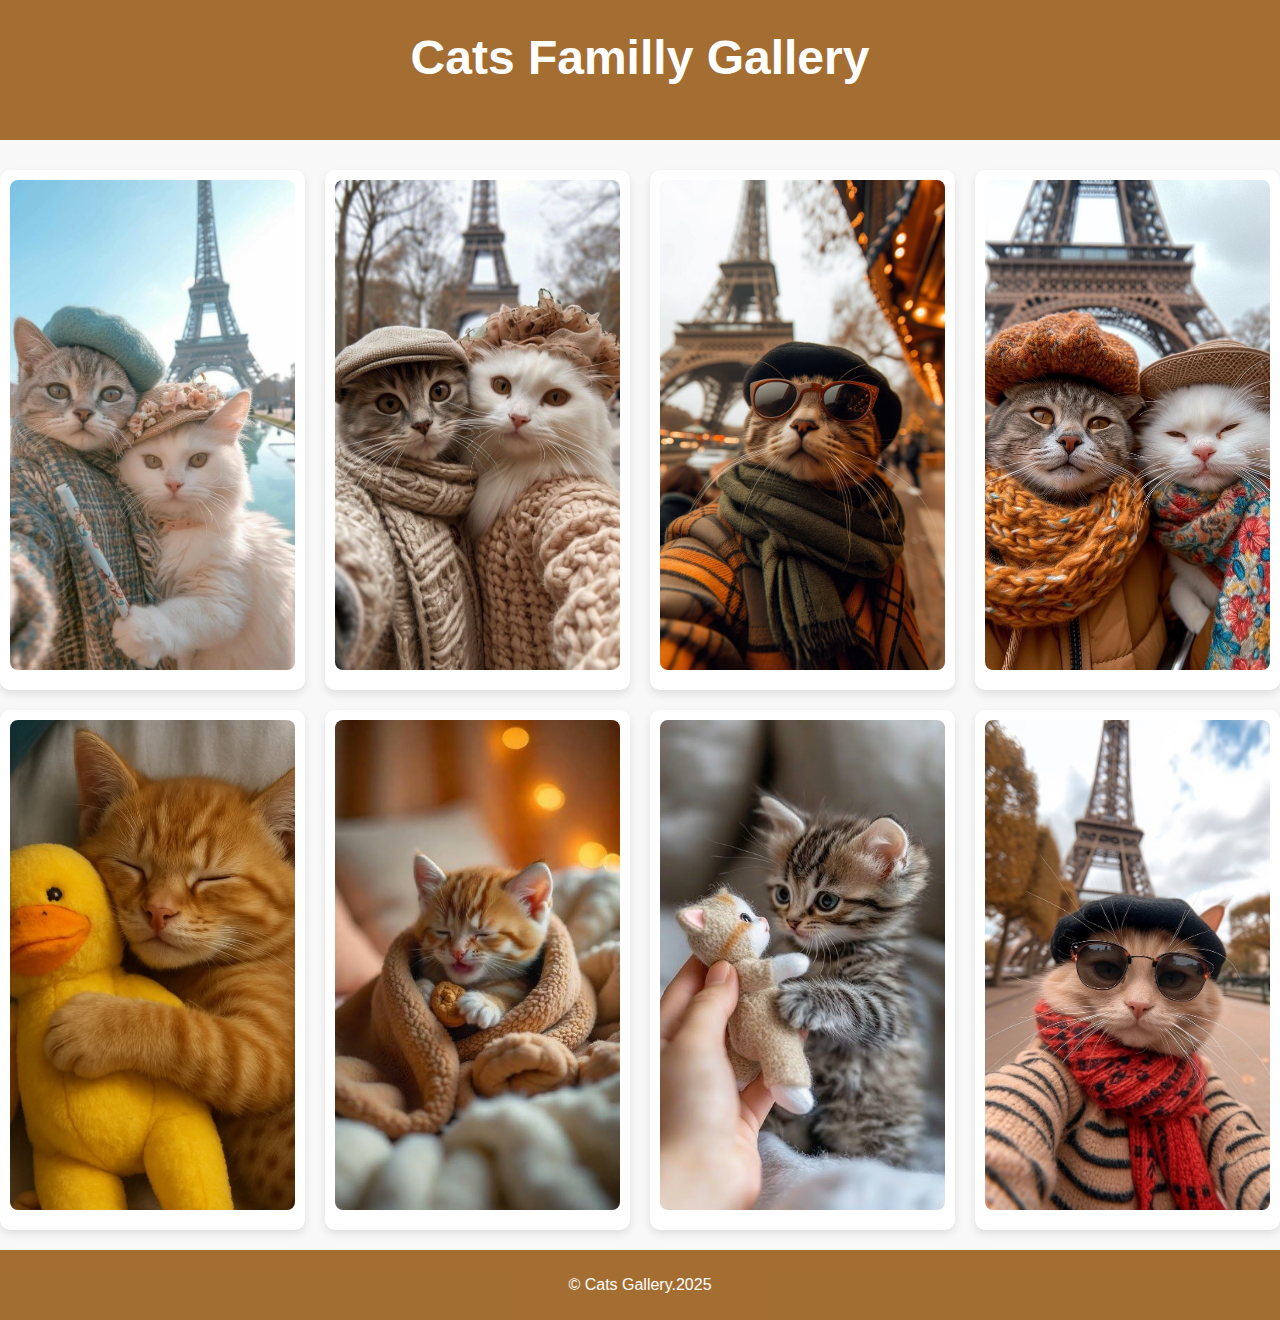
<file: Projet.js/index.html>
<!DOCTYPE html>
<html lang="en">
<head>
    <meta charset="UTF-8">
    <meta name="viewport" content="width=device-width, initial-scale=1.0">
    <title>Cats Gallery</title>
    <link rel="stylesheet" href="style.css">
</head>
<body>
    <header>
        <h1 > Cats Familly Gallery</h1>
    </header>

    <main>
        <div class="gallery-container">
            <div class="gallery-item">
                <img src='cat6.jpg' alt="Cat 6">
                
            </div>
            <div class="gallery-item">
                <img src='cat7jpg.jpg' alt="Cat 7">
                
            </div>
            <div class="gallery-item">
                <img src='cate8jpg.jpg' alt="Cat 8">
                 
            </div>
            <div class="gallery-item">
                <img src='cat9jpg.jpg' alt="Cat 9">
                 
            </div>
            <div class="gallery-item">
                <img src='cat15.jpg' alt="Cat 15">
                 
            </div>
            <div class="gallery-item">
                <img src='cat16.jpg' alt="Cat 16">
                
            </div>
            <div class="gallery-item">
                <img src='cat13.jpg' alt="Cat 13">
                 
            </div>
            <div class="gallery-item">
                <img src='cat4.jpg' alt="Cat 4">
                
            </div>
        </div>
    </main>

    <footer>
        <p>&copy; Cats Gallery.2025</p>
    </footer>
</body>
</html>
</file>
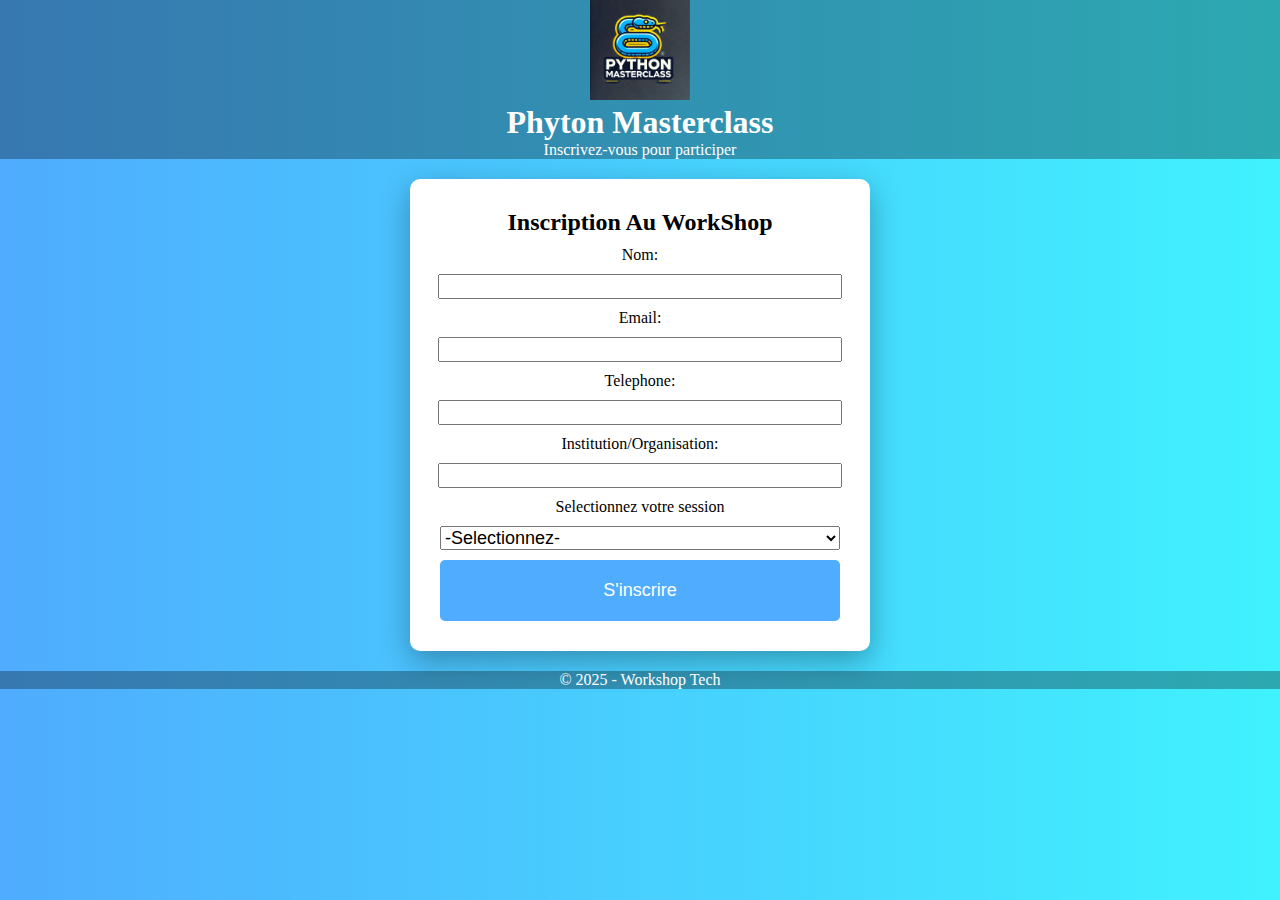
<file: WorkShop/index.html>
<!DOCTYPE html>
<head>
    <meta charset="UTF-8">
    <meta name="viewport" content="width=device-width, initial-scale=1.0">
    <title>Inscription WorkShop </title>
    <link rel="stylesheet" href="/WorkShop/style.css">
</head>
<body>
    <header>
        <img src="photo_2025-03-11_14-07-13.jpg" alt="Logo Workshop" class="logo">
        <h1>Phyton Masterclass</h1>
        <p>Inscrivez-vous pour participer</p>
    </header>
       
    
    <div class="form-container">
        
        <form>
            <h2>Inscription Au WorkShop</h2>
            <label for="nom">Nom:</label>
            <input type="text" id="nom complet" name="nom complet" required> 

            <label for="email">Email: </label>
            <input type="email" id="email" name="email" required>

            <label for="Telephone">Telephone: </label>
            <input type="Number" id="Number" name="Number" required>

            <label for="Entreprise/Organisation">Institution/Organisation:</label>
            <input type="text" id="Entreprise/Organisation" name="Entreprise/Organisation" required>

            <label for="Workshop">Selectionnez votre session</label>
            <select id="Workshop"  name="WorkShop">
              <option disabled selected>-Selectionnez-</option>
               <option value="session1">Debutant</option>
               <option value="session2">Avancé</option>
               <option value="session3">intermédiaire</option>

            </select>   
            <button type="submit">S'inscrire</button>
        </form>
    </div>
     <footer>
        <p>&copy; 2025 - Workshop Tech</p>
     </footer>

</body>
 </html>
</file>
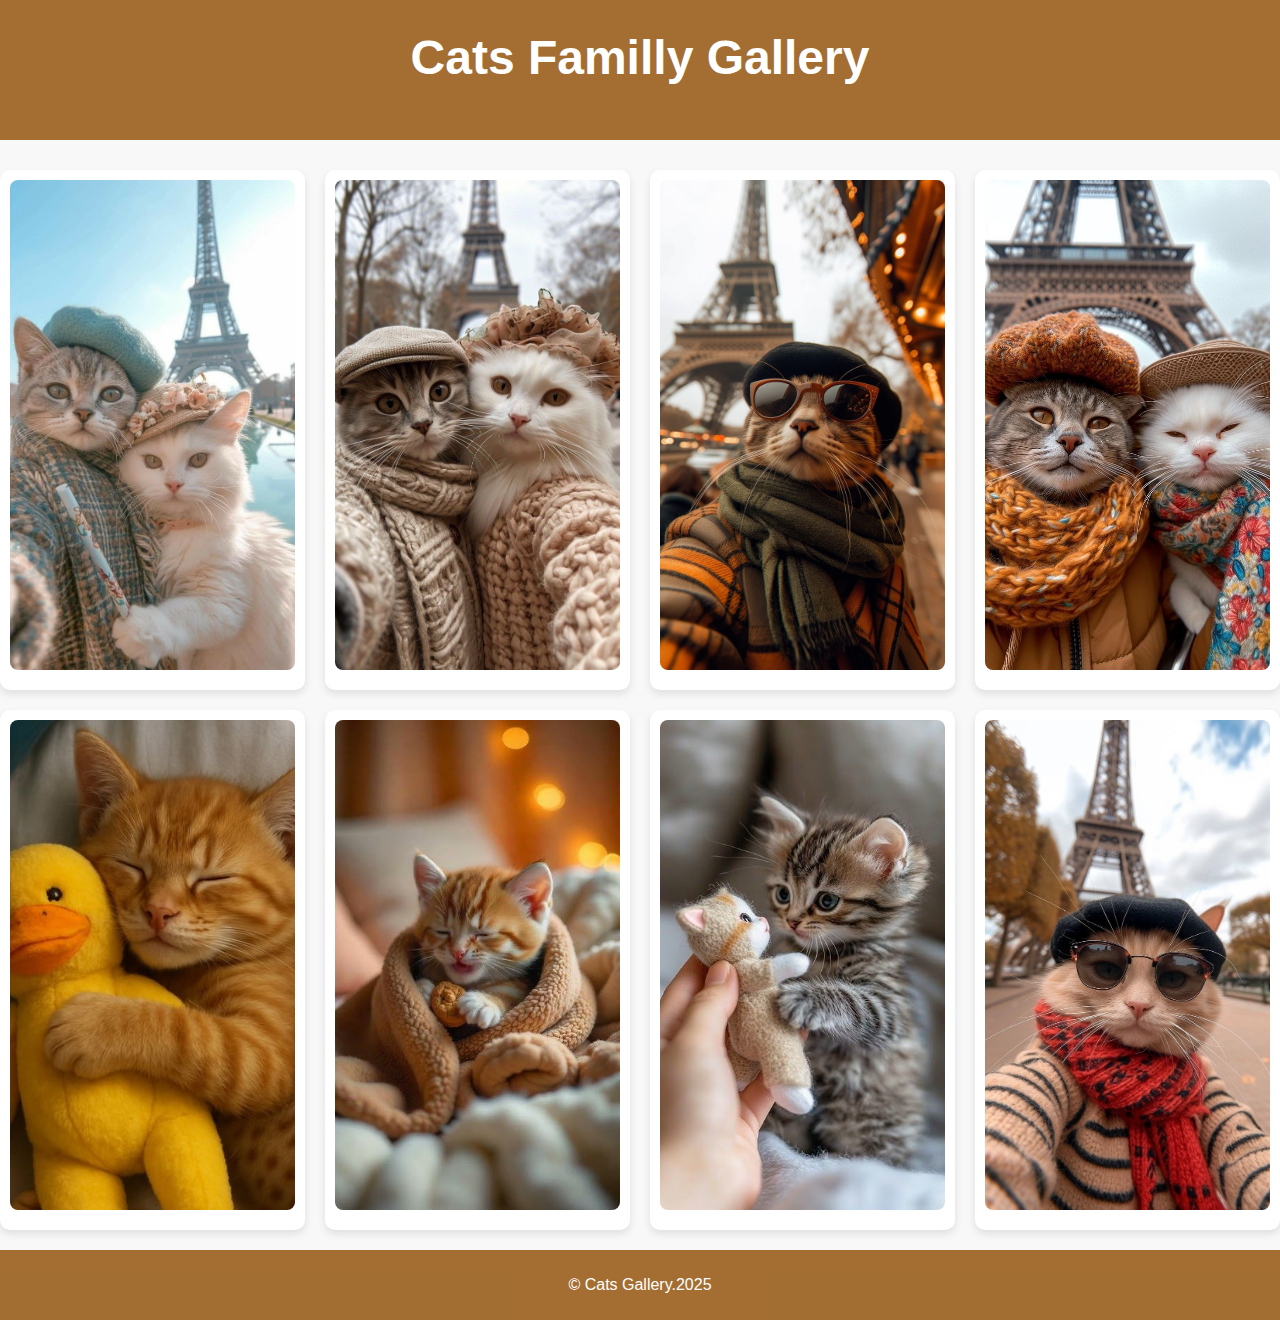
<file: PROJETDEVWEB - Copie/Projet.js/index.html>
<!DOCTYPE html>
<html lang="en">
<head>
    <meta charset="UTF-8">
    <meta name="viewport" content="width=device-width, initial-scale=1.0">
    <title>Cats Gallery</title>
    <link rel="stylesheet" href="style.css">
</head>
<body>
    <header>
        <h1 > Cats Familly Gallery</h1>
    </header>

    <main>
        <div class="gallery-container">
            <div class="gallery-item">
                <img src='cat6.jpg' alt="Cat 6">
                
            </div>
            <div class="gallery-item">
                <img src='cat7jpg.jpg' alt="Cat 7">
                
            </div>
            <div class="gallery-item">
                <img src='cate8jpg.jpg' alt="Cat 8">
                 
            </div>
            <div class="gallery-item">
                <img src='cat9jpg.jpg' alt="Cat 9">
                 
            </div>
            <div class="gallery-item">
                <img src='cut15.jpg' alt="Cat 15">
                 
            </div>
            <div class="gallery-item">
                <img src='cat16.jpg' alt="Cat 16">
                
            </div>
            <div class="gallery-item">
                <img src='cat13.jpg' alt="Cat 13">
                 
            </div>
            <div class="gallery-item">
                <img src='cat4.jpg' alt="Cat 4">
                
            </div>
        </div>
    </main>

    <footer>
        <p>&copy; Cats Gallery.2025</p>
    </footer>
</body>
</html>
</file>
<file: Projet.js/style.css>
body {
    font-family: 'Segoe UI', Tahoma, Geneva, Verdana, sans-serif;
    margin: 0;
    padding: 0;
    background-color: #f8f8f8;
    color: #583838;
    ;
}

header {
    background-color: #8f4d03ce;
    color: white;
    text-align: center;
    padding: 20px 0;
    height: 100px;
    margin-bottom: 30px;
   
    
}

header h1 {
    font-size: 3rem;
    margin-top: 10px;
}
 
.gallery-container {
    display: grid;
    grid-template-columns: repeat(auto-fit, minmax(250px, 1fr));
    gap: 20px;
    
}

.gallery-item {
    background-color: white;
    border-radius: 10px;
    padding: 10px;
    box-shadow: 0 4px 8px rgba(0, 0, 0, 0.1);
    transition: transform 0.3s ease;
    overflow: hidden; 
    height: 500px;
    
 }

.gallery-item:hover {
    transform: translateY(-5px);
}

.gallery-item img {
    width: 100%;
    height: 490px;
    border-radius: 8px;
    display: block;  
    aspect-ratio: 1 / 1;   
    object-fit: cover;  
}


footer {
    background-color:  #8f4d03ce;
    color: white;
    text-align: center;
    padding: 10px 0;
    margin-top: 20px;
}
</file>
<file: WorkShop/style.css>
*{
    padding: 0;
    margin: 0;
 }
 body{
    background: linear-gradient(TO right, #4facfe, #40f2fe);
 }
 header{
    text-align: center;
    background: rgba(0, 0, 0, 0.3);
    color: white;
 }
 .logo{
   width:100px;
 }
 .form-container form{
    align-items: center;
    display: flex;
    flex-direction: column;
    gap: 10px;
    background-color: white;
    padding: 30px;
    max-width: 400px;
    margin: auto;
    margin-top: 20px;
    box-shadow: 0 10px 30px rgba(0, 0, 0, 0.3);
    border-radius: 10px; 
 }
 label{
    font-size: medium;
 }
 .form-container input{
    width: 100%;
    font-size: large;
 }
 .form-container select{
    width: 100%;
    font-size: large;
 }
 button{
    width: 100%;
    padding: 20px;
    background-color: #4facfe;
    color: white;
    border: none;
    border-radius: 5px;
    font-size: large;
 }
 button:hover{
   background-color: black;
   color: #4facfe;
 }
 footer{
    text-align: center;
    background-color: rgba(0, 0, 0, 0.3);
    color: white;
    margin-top: 20px;
 }
</file>
<file: PROJETDEVWEB - Copie/Projet.js/style.css>
body {
    font-family: 'Segoe UI', Tahoma, Geneva, Verdana, sans-serif;
    margin: 0;
    padding: 0;
    background-color: #f8f8f8;
    color: #583838;
    ;
}

header {
    background-color: #8f4d03ce;
    color: white;
    text-align: center;
    padding: 20px 0;
    height: 100px;
    margin-bottom: 30px;
   
    
}

header h1 {
    font-size: 3rem;
    margin-top: 10px;
}
 
.gallery-container {
    display: grid;
    grid-template-columns: repeat(auto-fit, minmax(250px, 1fr));
    gap: 20px;
    
}

.gallery-item {
    background-color: white;
    border-radius: 10px;
    padding: 10px;
    box-shadow: 0 4px 8px rgba(0, 0, 0, 0.1);
    transition: transform 0.3s ease;
    overflow: hidden; 
    height: 500px;
    
 }

.gallery-item:hover {
    transform: translateY(-5px);
}

.gallery-item img {
    width: 100%;
    height: 490px;
    border-radius: 8px;
    display: block;  
    aspect-ratio: 1 / 1;   
    object-fit: cover;  /*remplit tout lespace de la limage*/
}


footer {
    background-color:  #8f4d03ce;
    color: white;
    text-align: center;
    padding: 10px 0;
    margin-top: 20px;
}
</file>
